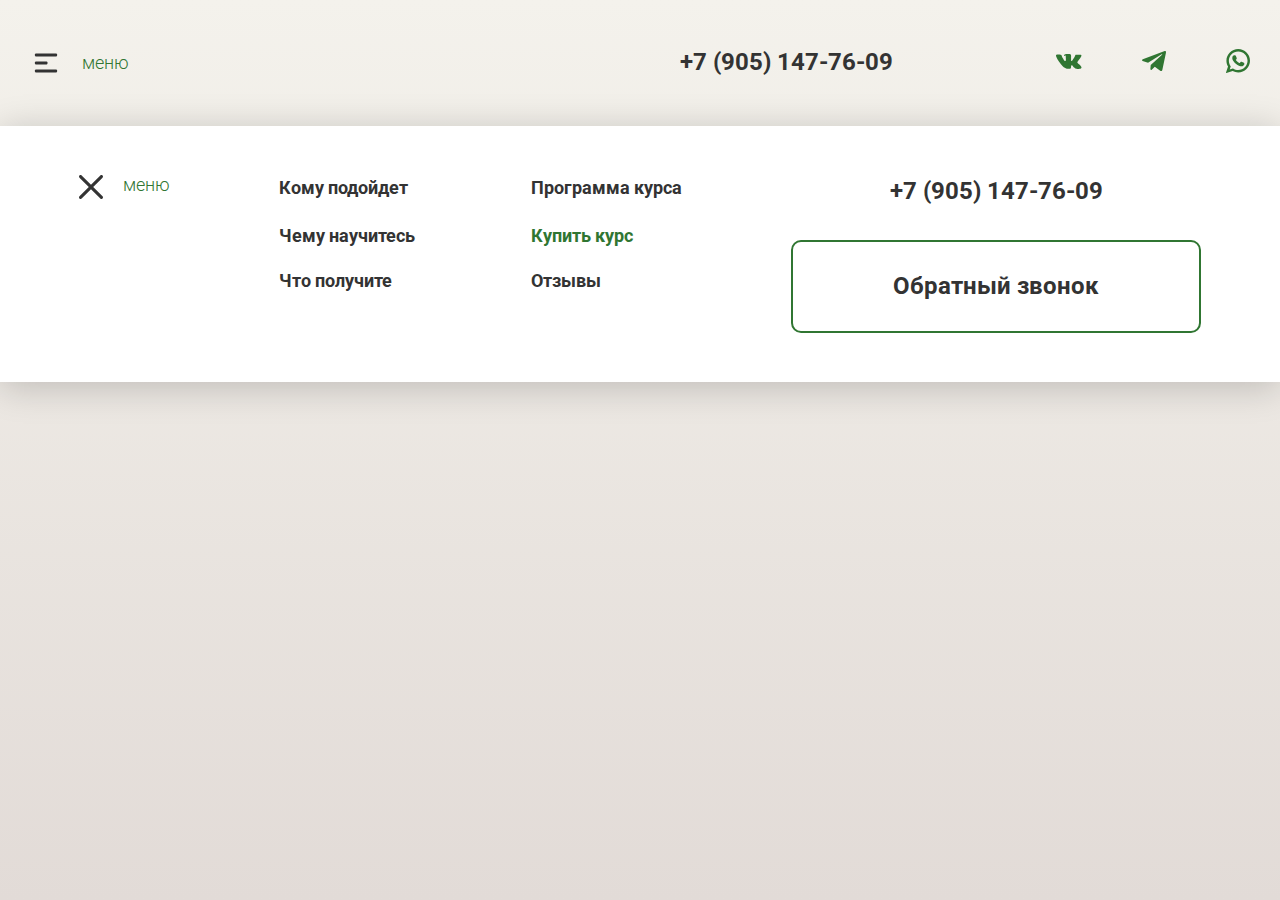
<file: index.html>
<!DOCTYPE html>
<html lang="ru">
<head>
  <meta charset="UTF-8">
  <meta name="viewport" content="width=device-width, initial-scale=1.0">
  <title>Menu</title>

  <!-- fonts -->
  <link href="https://fonts.googleapis.com/css2?family=Manrope:wght@400;700&family=Roboto+Slab&family=Roboto:ital,wght@0,300;0,400;0,500;1,700&display=swap" rel="stylesheet">

  <!-- styles -->
  <link rel="stylesheet" href="css/style.css">
</head>
<body class="body">
  <header class="header">
    <div class="container header__content">
      <nav class="header__navigation navigation">
        <span class="navigation__icon">
          <svg xmlns="http://www.w3.org/2000/svg" width="32" height="32" viewBox="0 0 32 32" fill="none">
            <path fill-rule="evenodd" clip-rule="evenodd" d="M4.80005 7.99999C4.80005 7.57565 4.96862 7.16868 5.26868 6.86862C5.56874 6.56857 5.9757 6.39999 6.40005 6.39999H25.6C26.0244 6.39999 26.4314 6.56857 26.7314 6.86862C27.0315 7.16868 27.2 7.57565 27.2 7.99999C27.2 8.42434 27.0315 8.83131 26.7314 9.13136C26.4314 9.43142 26.0244 9.59999 25.6 9.59999H6.40005C5.9757 9.59999 5.56874 9.43142 5.26868 9.13136C4.96862 8.83131 4.80005 8.42434 4.80005 7.99999ZM4.80005 16C4.80005 15.5756 4.96862 15.1687 5.26868 14.8686C5.56874 14.5686 5.9757 14.4 6.40005 14.4H16C16.4244 14.4 16.8314 14.5686 17.1314 14.8686C17.4315 15.1687 17.6 15.5756 17.6 16C17.6 16.4243 17.4315 16.8313 17.1314 17.1314C16.8314 17.4314 16.4244 17.6 16 17.6H6.40005C5.9757 17.6 5.56874 17.4314 5.26868 17.1314C4.96862 16.8313 4.80005 16.4243 4.80005 16ZM4.80005 24C4.80005 23.5756 4.96862 23.1687 5.26868 22.8686C5.56874 22.5686 5.9757 22.4 6.40005 22.4H25.6C26.0244 22.4 26.4314 22.5686 26.7314 22.8686C27.0315 23.1687 27.2 23.5756 27.2 24C27.2 24.4243 27.0315 24.8313 26.7314 25.1314C26.4314 25.4314 26.0244 25.6 25.6 25.6H6.40005C5.9757 25.6 5.56874 25.4314 5.26868 25.1314C4.96862 24.8313 4.80005 24.4243 4.80005 24Z" fill="#333333"/>
          </svg>
        </span>

        <span class="navigation__icon navigation__icon--close">
          <svg xmlns="http://www.w3.org/2000/svg" width="24" height="24" viewBox="0 0 24 24" fill="none">
            <g clip-path="url(#clip0_16_782)">
              <path d="M14.1987 12.0197L23.544 2.67431C24.1521 2.06642 24.1521 1.08351 23.544 0.475694C22.9361 -0.132198 21.9532 -0.132198 21.3454 0.475694L11.9999 9.82105L2.65475 0.475694C2.04657 -0.132198 1.06403 -0.132198 0.456138 0.475694C-0.152046 1.08359 -0.152046 2.06642 0.456138 2.67431L9.8012 12.0197L0.456211 21.3651C-0.151973 21.973 -0.151973 22.9559 0.456211 23.5637C0.600405 23.7083 0.771753 23.823 0.960408 23.9012C1.14906 23.9794 1.35131 24.0195 1.55552 24.0193C1.95349 24.0193 2.35161 23.8669 2.65483 23.5637L11.9999 14.2184L21.3454 23.5637C21.4896 23.7083 21.661 23.823 21.8496 23.9011C22.0383 23.9793 22.2405 24.0195 22.4447 24.0193C22.8427 24.0193 23.2408 23.8669 23.544 23.5637C24.1521 22.9558 24.1521 21.973 23.544 21.3651L14.1987 12.0197Z" fill="#333333"/>
            </g>
            <defs>
              <clipPath id="clip0_16_782">
                <rect width="24" height="24" fill="white"/>
              </clipPath>
            </defs>
          </svg>
        </span>

        <p class="navigation__title">меню</p>

      </nav>

      <div class="header__contacts">
        <button type="button" class="header__number">+7 (905) 147-76-09</button>

        <div class="header__social social">
          <ul class="social__list">
            <li class="social__item">
              <a href="#" class="social__link">
                <svg xmlns="http://www.w3.org/2000/svg" width="26" height="15" viewBox="0 0 26 15" fill="none">
                  <g clip-path="url(#clip0_13_21)">
                  <path d="M24.8552 14.5047C23.9667 15.0613 20.352 15.2269 19.4771 14.5912C18.9972 14.2427 18.5583 13.8064 18.1413 13.3914C17.8502 13.101 17.5189 12.96 17.2686 12.6449C17.0646 12.3869 16.9243 12.0827 16.7088 11.8288C16.3456 11.4016 15.7858 11.0384 15.3427 11.5602C14.6764 12.3447 15.4479 13.8869 14.559 14.4734C14.2608 14.6703 13.9602 14.7273 13.5878 14.6991L12.7629 14.7367C12.278 14.7462 11.5104 14.7505 10.9594 14.651C10.3441 14.5402 9.83666 14.204 9.2811 13.9572C8.22552 13.4892 7.21953 12.8513 6.4544 11.9677C4.37208 9.56155 1.57491 6.25207 0.488397 3.2267C0.264413 2.60503 -0.325259 1.3747 0.234174 0.841287C0.995087 0.288534 4.73109 0.132062 5.31338 0.987562C5.55037 1.33461 5.69946 1.84412 5.86683 2.23758C6.07499 2.72845 6.18822 3.19154 6.51382 3.62615C6.80215 4.01188 7.01524 4.39937 7.23852 4.82237C7.48922 5.29671 7.72551 5.75171 8.03037 6.18878C8.23713 6.4859 8.7839 7.07628 9.1292 7.12058C9.97239 7.22853 9.91965 5.17927 9.85706 4.67856C9.79728 4.19648 9.78146 3.68522 9.79728 3.19611C9.811 2.77908 9.84862 2.19152 9.60143 1.8508C9.19882 1.29523 8.30218 1.7112 8.23185 0.964707C8.38024 0.752678 8.34859 0.564559 9.33806 0.238956C10.1169 -0.0173776 10.6201 -0.00929057 11.1338 0.0318494C12.1816 0.115887 13.2924 -0.167873 14.3033 0.171796C15.2689 0.497048 15.1198 1.86943 15.0875 2.69223C15.0442 3.81567 15.0903 4.91168 15.0875 6.05129C15.0861 6.57064 15.0657 7.07522 15.6979 7.03338C16.2914 6.99365 16.3515 6.49469 16.6346 6.08259C17.0288 5.50839 17.3899 4.92645 17.7911 4.35401C18.3315 3.58079 18.4943 2.71193 19.0031 1.91972C19.1853 1.63596 19.3418 1.01675 19.622 0.792763C19.8344 0.623632 20.2373 0.696066 20.494 0.696066H21.1044C21.5721 0.701692 22.0489 0.708373 22.5289 0.725251C23.2205 0.749161 23.9951 0.599018 24.6812 0.695715C27.6404 1.11344 20.9617 7.44372 21.3091 8.57314C21.5496 9.35304 23.0728 10.2268 23.6228 10.8661C24.3559 11.7163 26.6031 13.4108 24.8552 14.5047Z" fill="#307632"/>
                  </g>
                  <defs>
                  <clipPath id="clip0_13_21">
                  <rect width="26" height="15" fill="white"/>
                  </clipPath>
                  </defs>
                </svg>
              </a>
            </li>
  
            <li class="social__item">
              <a href="#" class="social__link">
                <svg xmlns="http://www.w3.org/2000/svg" width="24" height="24" viewBox="0 0 24 24" fill="none">
                  <g clip-path="url(#clip0_13_24)">
                    <path d="M22.0517 2.12919L0.78878 10.3711C-0.0668675 10.7548 -0.356277 11.5235 0.581933 11.9406L6.03682 13.6831L19.2259 5.48984C19.946 4.97546 20.6833 5.11263 20.0489 5.67844L8.72124 15.9879L8.3654 20.3508C8.69499 21.0245 9.29847 21.0276 9.68339 20.6928L12.8174 17.7121L18.1848 21.7521C19.4314 22.4939 20.1097 22.0152 20.3779 20.6555L23.8985 3.89909C24.264 2.22538 23.6407 1.48794 22.0517 2.12919Z" fill="#307632"/>
                  </g>
                  <defs>
                    <clipPath id="clip0_13_24">
                      <rect width="24" height="24" fill="white"/>
                    </clipPath>
                  </defs>
                </svg>
              </a>
            </li>
  
            <li class="social__item">
              <a href="#" class="social__link">
                <svg xmlns="http://www.w3.org/2000/svg" width="24" height="24" viewBox="0 0 24 24" fill="none">
                  <g clip-path="url(#clip0_13_26)">
                    <path d="M17.7589 13.7907C17.7121 13.7683 15.9624 12.9067 15.6515 12.7948C15.5246 12.7492 15.3886 12.7047 15.244 12.7047C15.0077 12.7047 14.8093 12.8225 14.6547 13.0537C14.4799 13.3135 13.9508 13.932 13.7873 14.1167C13.766 14.1411 13.7368 14.1703 13.7194 14.1703C13.7037 14.1703 13.4329 14.0588 13.351 14.0232C11.4741 13.2079 10.0494 11.2473 9.85405 10.9166C9.82616 10.8691 9.82499 10.8475 9.82476 10.8475C9.83161 10.8224 9.89473 10.7591 9.9273 10.7264C10.0226 10.6321 10.1258 10.5079 10.2257 10.3876C10.2722 10.3312 10.3193 10.2753 10.3669 10.2199C10.5119 10.0512 10.5764 9.92033 10.6512 9.76869L10.6904 9.68991C10.873 9.32703 10.717 9.0208 10.6666 8.92191C10.6252 8.83916 9.88647 7.05615 9.80792 6.86882C9.61904 6.4168 9.36946 6.20633 9.02263 6.20633C8.99044 6.20633 9.02263 6.20633 8.88766 6.21202C8.72333 6.21895 7.82839 6.33677 7.4327 6.5862C7.01309 6.85074 6.30322 7.69402 6.30322 9.17703C6.30322 10.5118 7.15024 11.772 7.5139 12.2513C7.52294 12.2634 7.53953 12.2879 7.56361 12.3231C8.95631 14.3571 10.6925 15.8644 12.4525 16.5675C14.1469 17.2443 14.9493 17.3225 15.4055 17.3225H15.4055C15.5972 17.3225 15.7507 17.3075 15.886 17.2942L15.9719 17.286C16.5572 17.2341 17.8436 16.5676 18.1362 15.7544C18.3667 15.114 18.4274 14.4143 18.2741 14.1603C18.169 13.9876 17.988 13.9007 17.7589 13.7907Z" fill="#307632"/>
                    <path d="M12.2131 0C5.71315 0 0.425042 5.24836 0.425042 11.6995C0.425042 13.786 0.983432 15.8284 2.04122 17.6159L0.0165744 23.5883C-0.00198222 23.6429 -0.00502406 23.7015 0.00778754 23.7577C0.0205991 23.814 0.0487615 23.8655 0.0891394 23.9067C0.129517 23.9478 0.180526 23.977 0.236488 23.9909C0.29245 24.0048 0.351168 24.0029 0.406107 23.9854L6.63364 22.0064C8.3378 22.917 10.2639 23.3976 12.2132 23.3976C18.7125 23.3977 24.0001 18.1498 24.0001 11.6995C24.0001 5.24836 18.7125 0 12.2131 0ZM12.2131 20.9606C10.3789 20.9606 8.60234 20.4309 7.07522 19.4289C7.03648 19.4034 6.99255 19.387 6.94664 19.3807C6.90072 19.3744 6.85398 19.3784 6.80982 19.3925L3.69021 20.3841L4.69728 17.413C4.71333 17.3656 4.71773 17.315 4.71013 17.2656C4.70252 17.2161 4.68312 17.1692 4.65356 17.1288C3.49065 15.5398 2.87593 13.6625 2.87593 11.6995C2.87593 6.59221 7.06455 2.43709 12.213 2.43709C17.3609 2.43709 21.549 6.59221 21.549 11.6995C21.5491 16.8061 17.361 20.9606 12.2131 20.9606Z" fill="#307632"/>
                  </g>
                  <defs>
                    <clipPath id="clip0_13_26">
                      <rect width="24" height="24" fill="white"/>
                    </clipPath>
                  </defs>
                </svg>
              </a>
            </li>
          </ul>
        </div>
      </div>
    </div>
  </header>

  <section class="section">
    <div class="container container__tmp">
      <div class="menu__copy">
        <span class="navigation__icon navigation__icon--close-tmp">
          <svg xmlns="http://www.w3.org/2000/svg" width="24" height="24" viewBox="0 0 24 24" fill="none">
            <g clip-path="url(#clip0_16_782)">
              <path d="M14.1987 12.0197L23.544 2.67431C24.1521 2.06642 24.1521 1.08351 23.544 0.475694C22.9361 -0.132198 21.9532 -0.132198 21.3454 0.475694L11.9999 9.82105L2.65475 0.475694C2.04657 -0.132198 1.06403 -0.132198 0.456138 0.475694C-0.152046 1.08359 -0.152046 2.06642 0.456138 2.67431L9.8012 12.0197L0.456211 21.3651C-0.151973 21.973 -0.151973 22.9559 0.456211 23.5637C0.600405 23.7083 0.771753 23.823 0.960408 23.9012C1.14906 23.9794 1.35131 24.0195 1.55552 24.0193C1.95349 24.0193 2.35161 23.8669 2.65483 23.5637L11.9999 14.2184L21.3454 23.5637C21.4896 23.7083 21.661 23.823 21.8496 23.9011C22.0383 23.9793 22.2405 24.0195 22.4447 24.0193C22.8427 24.0193 23.2408 23.8669 23.544 23.5637C24.1521 22.9558 24.1521 21.973 23.544 21.3651L14.1987 12.0197Z" fill="#333333"/>
            </g>
            <defs>
              <clipPath id="clip0_16_782">
                <rect width="24" height="24" fill="white"/>
              </clipPath>
            </defs>
          </svg>
        </span>
  
        <p class="navigation__title">меню</p>
      </div>

      <ul class="navigation__list navigation__list--tmp">
        <div class="navigation__column">
          <li class="navigation__item navigation__item--tmp">
            <a href="#" class="navigation__link">Кому подойдет</a>
          </li>
          <li class="navigation__item navigation__item--tmp">
            <a href="#" class="navigation__link">Чему научитесь</a>
          </li>
          <li class="navigation__item navigation__item--tmp">
            <a href="#" class="navigation__link">Что получите</a>
          </li>
        </div>

        <div class="navigation__column">
          <li class="navigation__item navigation__item--tmp">
            <a href="#" class="navigation__link">Программа курса</a>
          </li>
          <li class="navigation__item navigation__item--tmp">
            <a href="#" class="navigation__link navigation__link--accent-green">Купить курс</a>
          </li>
          <li class="navigation__item navigation__item--tmp">
            <a href="#" class="navigation__link">Отзывы</a>
          </li>
        </div>
      </ul>

      <div class="header__call">
        <p class="header__number header__number--tmp">+7 (905) 147-76-09</p>
        <button type="button" class="header__button button-callback">Обратный звонок</button>
      </div>
    </div>
  </section>
</body>
</html>
</file>
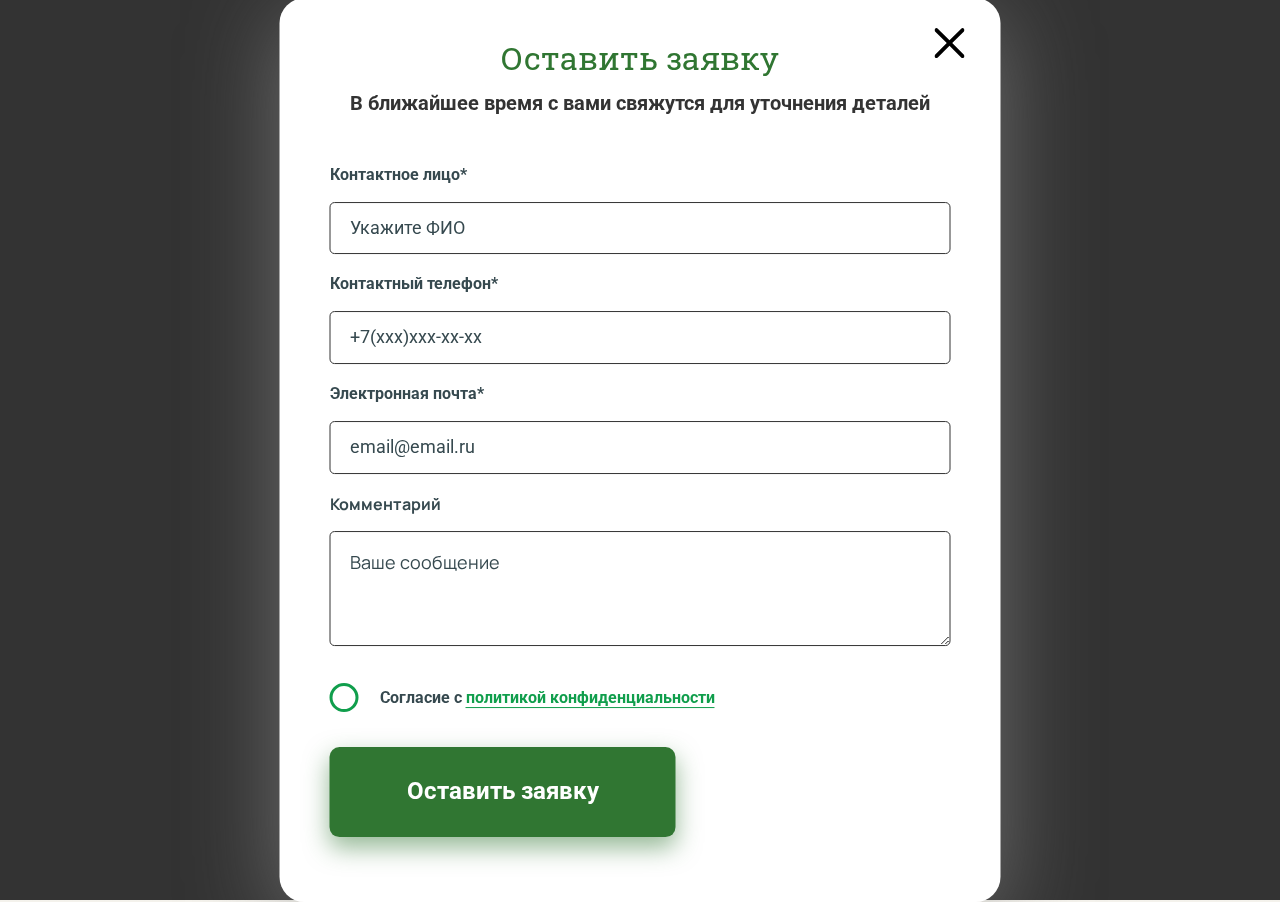
<file: tmp-form.html>
<!DOCTYPE html>
<html lang="ru">
<head>
  <meta charset="UTF-8">
  <meta name="viewport" content="width=device-width, initial-scale=1.0">
  <title>Form</title>

  <link href="https://fonts.googleapis.com/css2?family=Manrope:wght@400;700&family=Roboto+Slab&family=Roboto:ital,wght@0,300;0,400;0,500;1,700&display=swap" rel="stylesheet">

  <link rel="stylesheet" href="css/style.css">
</head>
<body class="body">
    <div class="overlay">
      <form action="index.php" class="callback-form callback" method="post">
        <button type="button" class="callback__icon-close">
          <svg xmlns="http://www.w3.org/2000/svg" width="30" height="30" viewBox="0 0 30 30" fill="none">
            <g clip-path="url(#clip0_16_675)">
            <path d="M17.7484 15.0246L29.43 3.34283C30.1901 2.58296 30.1901 1.35433 29.43 0.594557C28.6701 -0.165308 27.4415 -0.165308 26.6817 0.594557L14.9999 12.2763L3.31844 0.594557C2.55821 -0.165308 1.33004 -0.165308 0.570172 0.594557C-0.190057 1.35442 -0.190057 2.58296 0.570172 3.34283L12.2515 15.0246L0.570263 26.7063C-0.189966 27.4662 -0.189966 28.6948 0.570263 29.4546C0.750507 29.6353 0.964691 29.7787 1.20051 29.8764C1.43633 29.9741 1.68913 30.0243 1.9444 30.024C2.44186 30.024 2.93951 29.8336 3.31853 29.4546L14.9999 17.7729L26.6817 29.4546C26.862 29.6353 27.0762 29.7786 27.312 29.8764C27.5478 29.9741 27.8006 30.0243 28.0559 30.024C28.5533 30.024 29.051 29.8336 29.43 29.4546C30.1901 28.6947 30.1901 27.4662 29.43 26.7063L17.7484 15.0246Z" fill="black"/>
            </g>
            <defs>
            <clipPath id="clip0_16_675">
            <rect width="30" height="30" fill="white"/>
            </clipPath>
            </defs>
          </svg>
        </button>
        <h3 class="callback__title">Оставить заявку</h3>

        <p class="callback__info">В ближайшее время с вами свяжутся для уточнения деталей</p>

        <fieldset class="callback__group">
          <label for="personName" class="callback__label">Контактное лицо*</label>
          <input type="text" id="personName" class="callback__input" placeholder="Укажите ФИО" required>
        </fieldset>

        <fieldset class="callback__group">
          <label for="phoneNumber" class="callback__label">Контактный телефон*</label>
          <input type="text" id="phoneNumber" class="callback__input" placeholder="+7(xxx)xxx-xx-xx" required>
        </fieldset>

        <fieldset class="callback__group">
          <label for="email" class="callback__label">Электронная почта*</label>
          <input type="email" id="email" class="callback__input" placeholder="email@email.ru" required>
        </fieldset>

        <fieldset class="callback__group callback__group--marginb-33">
          <label for="message" class="callback__label callback__label--font-manrope">Комментарий</label>
          <textarea type="text" id="message" class="callback__input callback__input--font-manrope" placeholder="Ваше сообщение" rows="4"></textarea>
        </fieldset>

        <fieldset class="callback__group">
          <input type="checkbox" id="policy" class="callback__checkbox">
          <span class="callback__arrow"></span>
          <label for="policy" class="callback__label">Cогласие с 
            <a href="#" class="callback__policy">политикой конфиденциальности</a>
          </label>
        </fieldset>

        <button type="submit" id="callbackButton" class="callback__button">Оставить заявку</button>
      </form>
  </div>
</body>
</html>
</file>
<file: css/style.css>
@import url(normalize.css);
@import url(global.css);
@import url(variables.css);
@import url(header.css);
@import url(callbackForm.css);
</file>
